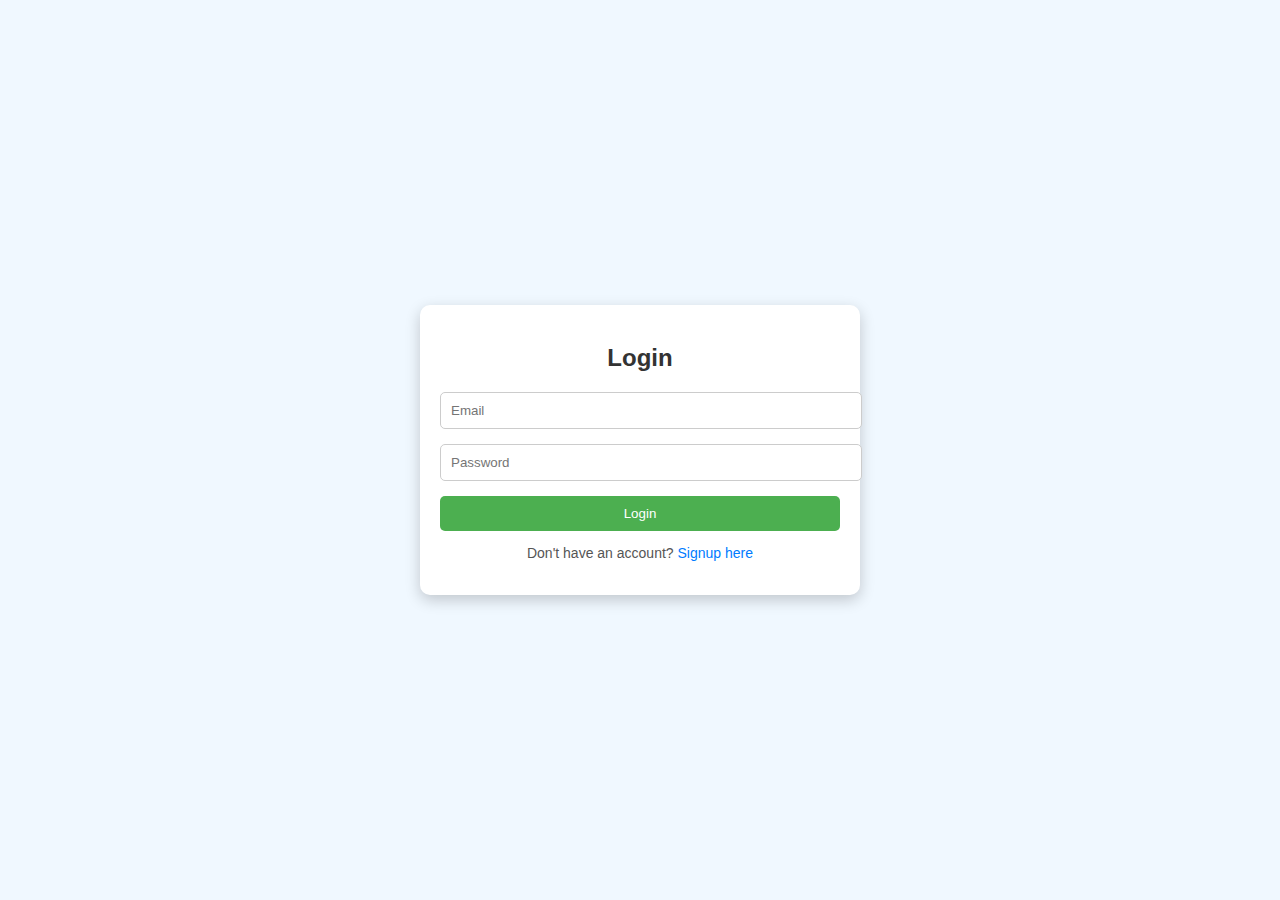
<file: index.html>
<!DOCTYPE html>
<html lang="en">
<head>
    <meta charset="UTF-8">
    <meta name="viewport" content="width=device-width, initial-scale=1.0">
    <title>Login</title>
    <link rel="stylesheet" href="styles.css">
</head>
<body>
    <div class="container">
        <!-- Login Section -->
        <div id="login-section" class="form">
            <h2>Login</h2>
            <input type="email" id="login-email" placeholder="Email" required>
            <input type="password" id="login-password" placeholder="Password" required>
            <button onclick="login()">Login</button>
            <p>Don't have an account? <a href="signup.html">Signup here</a></p>
        </div>

        <!-- Message Section (Initially Hidden) -->
        <div id="welcome-section" class="form hidden">
            <h1 id="welcome-message"></h1>
            <p id="status-message"></p>
        </div>
    </div>
    <script src="app.js"></script>
</body>
</html>
</file>
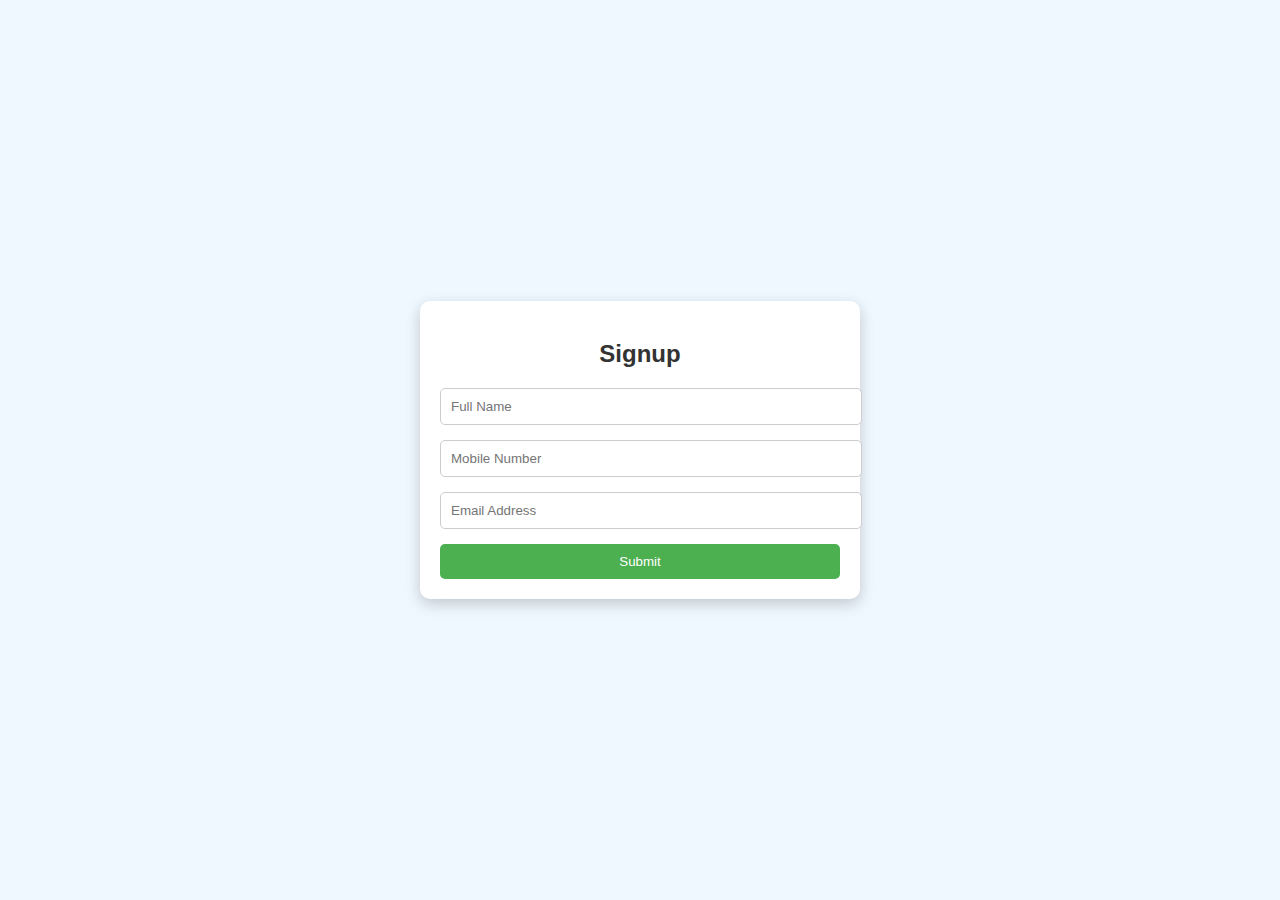
<file: signup.html>
<!DOCTYPE html>
<html lang="en">
<head>
    <meta charset="UTF-8">
    <meta name="viewport" content="width=device-width, initial-scale=1.0">
    <title>Signup</title>
    <link rel="stylesheet" href="styles.css">
</head>
<body>
    <div class="container">
        <!-- Signup Form -->
        <div id="signup-section" class="form">
            <h2>Signup</h2>
            <input type="text" id="signup-fullname" placeholder="Full Name" required>
            <input type="text" id="signup-mobile" placeholder="Mobile Number" required>
            <input type="email" id="signup-email" placeholder="Email Address" required>
            <button onclick="signup()">Submit</button>
        </div>

        <!-- Success Message (Initially Hidden) -->
        <div id="success-message" class="form hidden">
            <h1>Your data has been saved successfully!</h1>
            <button onclick="goToLogin()">Go to Login</button>
        </div>
    </div>
    <script src="app.js"></script>
</body>
</html>
</file>
<file: styles.css>
/* Body Styling */
body {
    font-family: 'Arial', sans-serif;
    background-color: #f0f8ff;
    display: flex;
    justify-content: center;
    align-items: center;
    height: 100vh;
    margin: 0;
  }
  
  /* Container Styling */
  .container {
    width: 100%;
    max-width: 400px;
    padding: 20px;
    background-color: #ffffff;
    border-radius: 10px;
    box-shadow: 0px 5px 15px rgba(0, 0, 0, 0.2);
    text-align: center;
  }
  
  /* Heading Styling */
  h1, h2 {
    margin-bottom: 20px;
    color: #333;
  }
  
  /* Input Fields */
  input {
    width: 100%;
    margin-bottom: 15px;
    padding: 10px;
    border: 1px solid #ccc;
    border-radius: 5px;
  }
  
  /* Buttons */
  button {
    width: 100%;
    padding: 10px;
    background-color: #4caf50;
    color: white;
    border: none;
    border-radius: 5px;
    cursor: pointer;
  }
  
  button:hover {
    background-color: #45a049;
  }
  
  /* Paragraph Styling */
  p {
    font-size: 14px;
    color: #555;
  }
  
  a {
    color: #007bff;
    text-decoration: none;
  }
  
  a:hover {
    text-decoration: underline;
  }
  
  /* Hidden Class */
  .hidden {
    display: none;
  }
</file>
